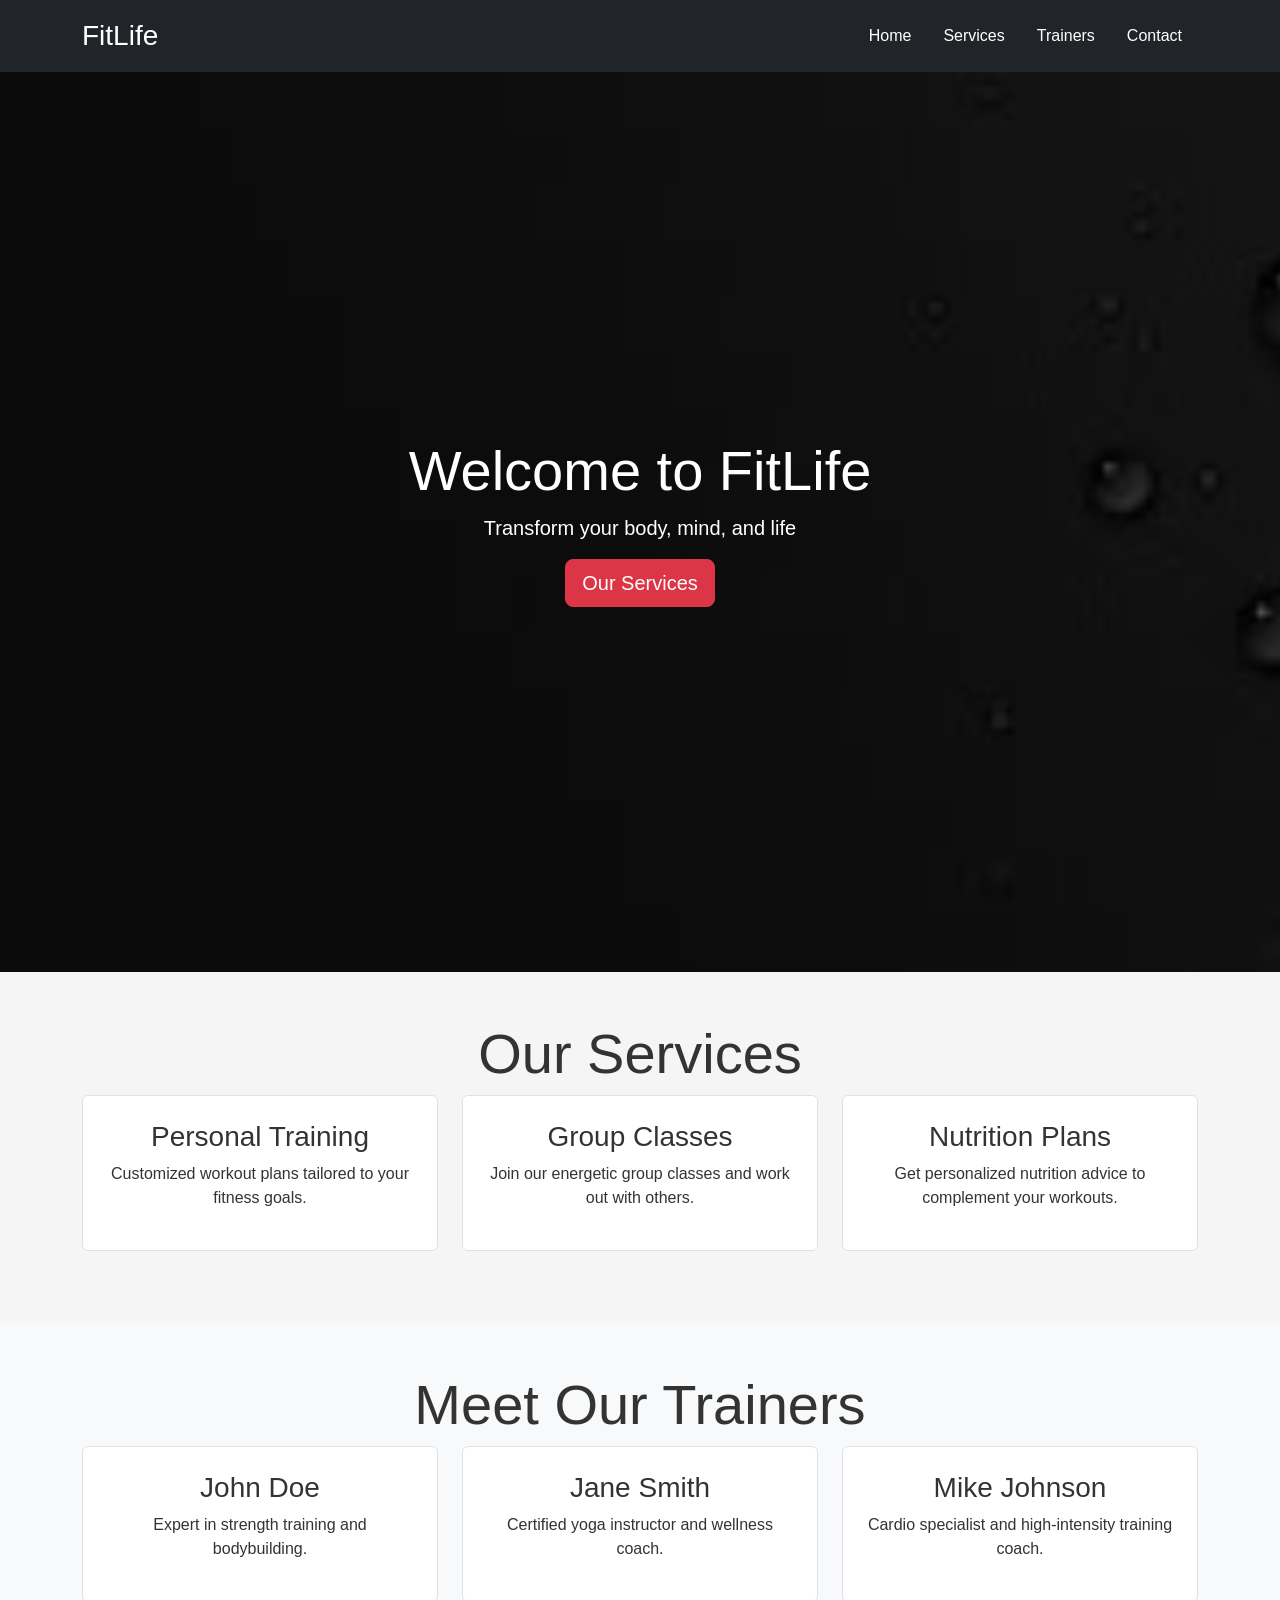
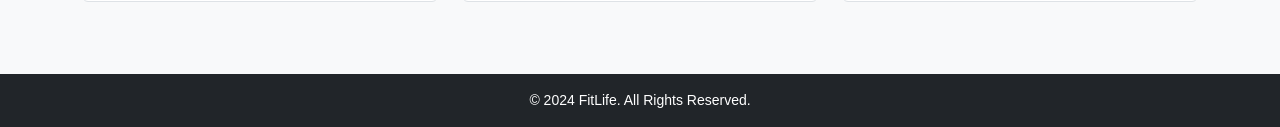
<file: index.html>
<!DOCTYPE html>
<html lang="en">
<head>
    <meta charset="UTF-8">
    <meta name="viewport" content="width=device-width, initial-scale=1.0">
    <title>FitLife - Your Fitness Journey</title>
    <!-- Bootstrap CSS -->
    <link href="https://cdn.jsdelivr.net/npm/bootstrap@5.3.0/dist/css/bootstrap.min.css" rel="stylesheet">
    <link rel="stylesheet" href="styles.css">
</head>
<body>
    <header class="bg-dark text-white py-3">
        <div class="container d-flex justify-content-between align-items-center">
            <h1 class="h3 mb-0">FitLife</h1>
            <nav>
                <ul class="nav">
                    <li class="nav-item"><a href="#home" class="nav-link text-white">Home</a></li>
                    <li class="nav-item"><a href="#services" class="nav-link text-white">Services</a></li>
                    <li class="nav-item"><a href="#trainers" class="nav-link text-white">Trainers</a></li>
                    <li class="nav-item"><a href="#contact" class="nav-link text-white">Contact</a></li>
                </ul>
            </nav>
        </div>
    </header>

    <section id="home" class="hero text-center text-white d-flex align-items-center" style="background-image: url('fit.jpg'); height: 100vh;">
        <div class="container">
            <h2 class="display-4">Welcome to FitLife</h2>
            <p class="lead">Transform your body, mind, and life</p>
            <a href="#services" class="btn btn-danger btn-lg">Our Services</a>
        </div>
    </section>

    <section id="services" class="services py-5">
        <div class="container text-center">
            <h2 class="display-4">Our Services</h2>
            <div class="row">
                <div class="col-md-4 mb-4">
                    <div class="service-item p-4 border rounded">
                        <h3>Personal Training</h3>
                        <p>Customized workout plans tailored to your fitness goals.</p>
                    </div>
                </div>
                <div class="col-md-4 mb-4">
                    <div class="service-item p-4 border rounded">
                        <h3>Group Classes</h3>
                        <p>Join our energetic group classes and work out with others.</p>
                    </div>
                </div>
                <div class="col-md-4 mb-4">
                    <div class="service-item p-4 border rounded">
                        <h3>Nutrition Plans</h3>
                        <p>Get personalized nutrition advice to complement your workouts.</p>
                    </div>
                </div>
            </div>
        </div>
    </section>

    <section id="trainers" class="trainers py-5 bg-light">
        <div class="container text-center">
            <h2 class="display-4">Meet Our Trainers</h2>
            <div class="row">
                <div class="col-md-4 mb-4">
                    <div class="trainer-item p-4 border rounded">
                        <h3>John Doe</h3>
                        <p>Expert in strength training and bodybuilding.</p>
                    </div>
                </div>
                <div class="col-md-4 mb-4">
                    <div class="trainer-item p-4 border rounded">
                        <h3>Jane Smith</h3>
                        <p>Certified yoga instructor and wellness coach.</p>
                    </div>
                </div>
                <div class="col-md-4 mb-4">
                    <div class="trainer-item p-4 border rounded">
                        <h3>Mike Johnson</h3>
                        <p>Cardio specialist and high-intensity training coach.</p>
                    </div>
                </div>
            </div>
        </div>
    </section>

    <footer class="bg-dark text-white py-3">
        <div class="container text-center">
            <p>&copy; 2024 FitLife. All Rights Reserved.</p>
        </div>
    </footer>

    <!-- Bootstrap JS -->
    <script src="https://cdn.jsdelivr.net/npm/bootstrap@5.3.0/dist/js/bootstrap.bundle.min.js"></script>
</body>
</html>
</file>
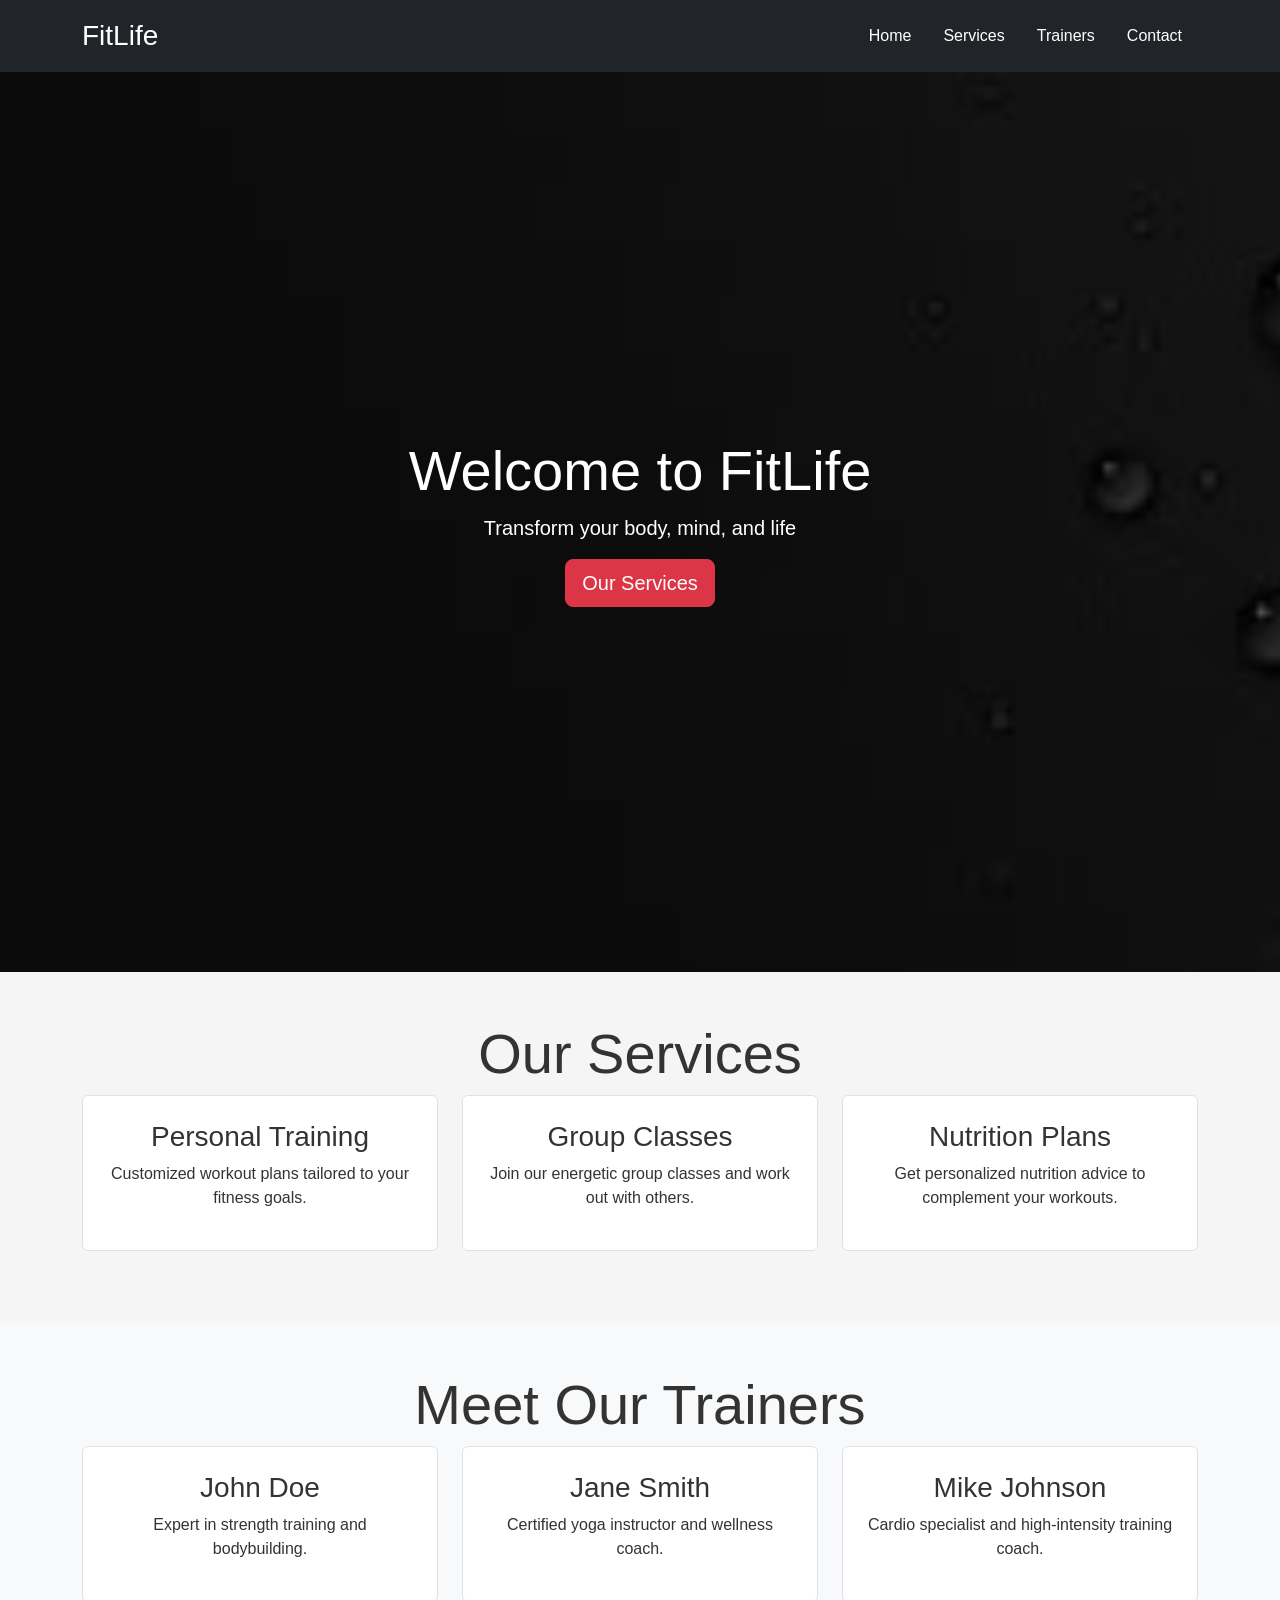
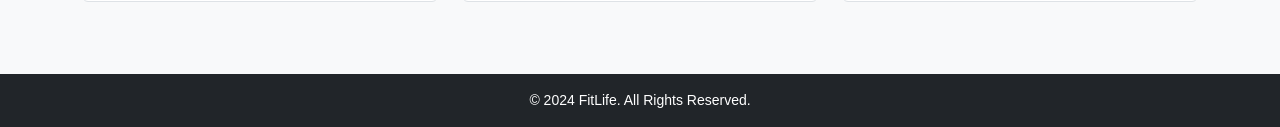
<file: Fitness_Website/index.html>
<!DOCTYPE html>
<html lang="en">
<head>
    <meta charset="UTF-8">
    <meta name="viewport" content="width=device-width, initial-scale=1.0">
    <title>FitLife - Your Fitness Journey</title>
    <!-- Bootstrap CSS -->
    <link href="https://cdn.jsdelivr.net/npm/bootstrap@5.3.0/dist/css/bootstrap.min.css" rel="stylesheet">
    <link rel="stylesheet" href="styles.css">
</head>
<body>
    <header class="bg-dark text-white py-3">
        <div class="container d-flex justify-content-between align-items-center">
            <h1 class="h3 mb-0">FitLife</h1>
            <nav>
                <ul class="nav">
                    <li class="nav-item"><a href="#home" class="nav-link text-white">Home</a></li>
                    <li class="nav-item"><a href="#services" class="nav-link text-white">Services</a></li>
                    <li class="nav-item"><a href="#trainers" class="nav-link text-white">Trainers</a></li>
                    <li class="nav-item"><a href="#contact" class="nav-link text-white">Contact</a></li>
                </ul>
            </nav>
        </div>
    </header>

    <section id="home" class="hero text-center text-white d-flex align-items-center" style="background-image: url('fit.jpg'); height: 100vh;">
        <div class="container">
            <h2 class="display-4">Welcome to FitLife</h2>
            <p class="lead">Transform your body, mind, and life</p>
            <a href="#services" class="btn btn-danger btn-lg">Our Services</a>
        </div>
    </section>

    <section id="services" class="services py-5">
        <div class="container text-center">
            <h2 class="display-4">Our Services</h2>
            <div class="row">
                <div class="col-md-4 mb-4">
                    <div class="service-item p-4 border rounded">
                        <h3>Personal Training</h3>
                        <p>Customized workout plans tailored to your fitness goals.</p>
                    </div>
                </div>
                <div class="col-md-4 mb-4">
                    <div class="service-item p-4 border rounded">
                        <h3>Group Classes</h3>
                        <p>Join our energetic group classes and work out with others.</p>
                    </div>
                </div>
                <div class="col-md-4 mb-4">
                    <div class="service-item p-4 border rounded">
                        <h3>Nutrition Plans</h3>
                        <p>Get personalized nutrition advice to complement your workouts.</p>
                    </div>
                </div>
            </div>
        </div>
    </section>

    <section id="trainers" class="trainers py-5 bg-light">
        <div class="container text-center">
            <h2 class="display-4">Meet Our Trainers</h2>
            <div class="row">
                <div class="col-md-4 mb-4">
                    <div class="trainer-item p-4 border rounded">
                        <h3>John Doe</h3>
                        <p>Expert in strength training and bodybuilding.</p>
                    </div>
                </div>
                <div class="col-md-4 mb-4">
                    <div class="trainer-item p-4 border rounded">
                        <h3>Jane Smith</h3>
                        <p>Certified yoga instructor and wellness coach.</p>
                    </div>
                </div>
                <div class="col-md-4 mb-4">
                    <div class="trainer-item p-4 border rounded">
                        <h3>Mike Johnson</h3>
                        <p>Cardio specialist and high-intensity training coach.</p>
                    </div>
                </div>
            </div>
        </div>
    </section>

    <footer class="bg-dark text-white py-3">
        <div class="container text-center">
            <p>&copy; 2024 FitLife. All Rights Reserved.</p>
        </div>
    </footer>

    <!-- Bootstrap JS -->
    <script src="https://cdn.jsdelivr.net/npm/bootstrap@5.3.0/dist/js/bootstrap.bundle.min.js"></script>
</body>
</html>
</file>
<file: styles.css>
/* General Styles */
body {
    font-family: Arial, sans-serif;
    margin: 0;
    padding: 0;
    box-sizing: border-box;
    background-color: #f5f5f5;
    color: #333;
}

.hero {
    background-size: cover;
    background-position: center;
    background-blend-mode: multiply;
    background-color: rgba(0, 0, 0, 0.6); /* Dark overlay */
}

/* Custom Styles */
.service-item, .trainer-item {
    background-color: #fff;
    border-color: #ddd;
}

/* Footer */
footer p {
    margin: 0;
    font-size: 14px;
}
</file>
<file: Fitness_Website/styles.css>
/* General Styles */
body {
    font-family: Arial, sans-serif;
    margin: 0;
    padding: 0;
    box-sizing: border-box;
    background-color: #f5f5f5;
    color: #333;
}

.hero {
    background-size: cover;
    background-position: center;
    background-blend-mode: multiply;
    background-color: rgba(0, 0, 0, 0.6); /* Dark overlay */
}

/* Custom Styles */
.service-item, .trainer-item {
    background-color: #fff;
    border-color: #ddd;
}

/* Footer */
footer p {
    margin: 0;
    font-size: 14px;
}
</file>
